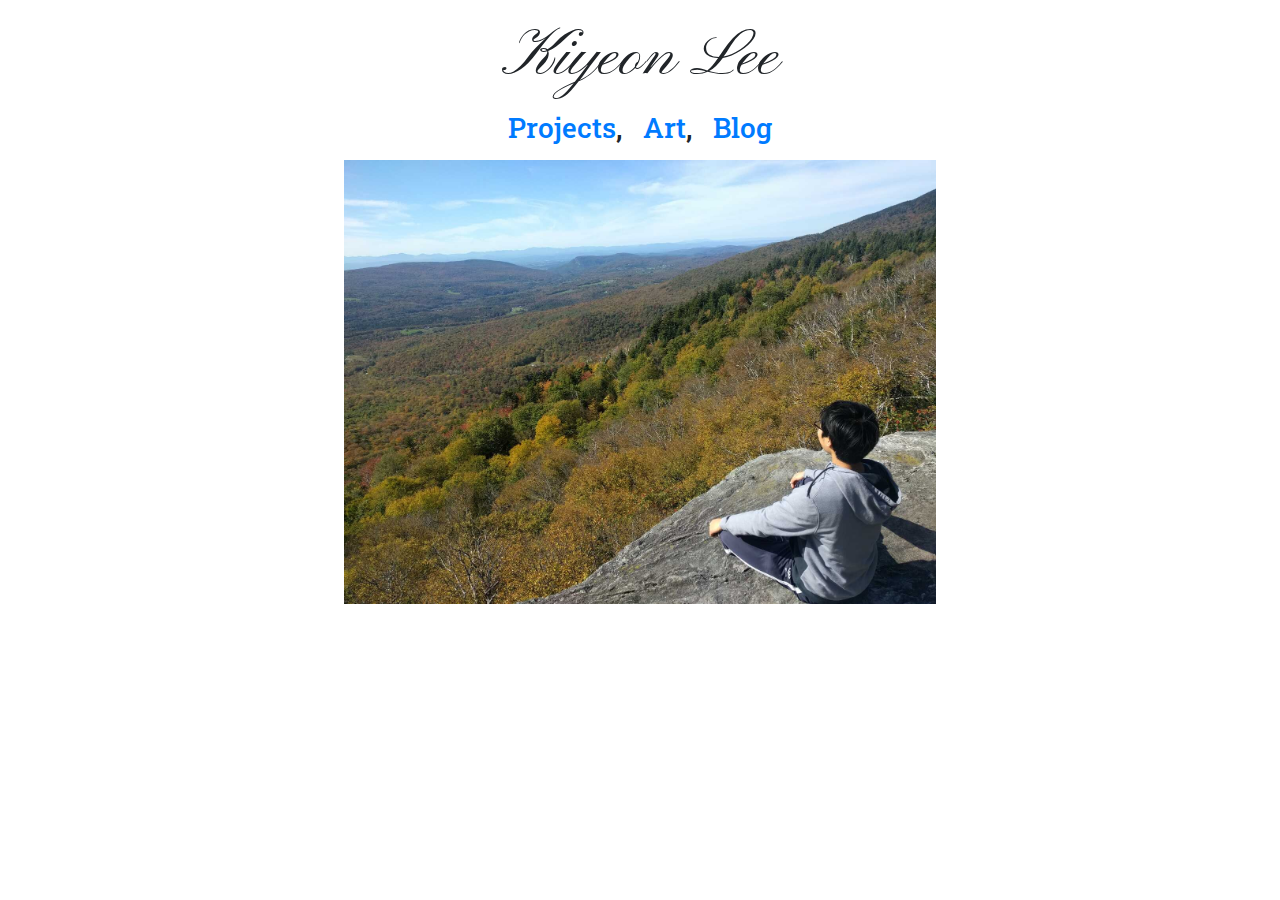
<file: index.html>
<html>
  <head>
    <title>Kiyeon Lee</title>
    <link href="https://fonts.googleapis.com/css?family=Pinyon+Script" rel="stylesheet">
    <link href="https://fonts.googleapis.com/css?family=Roboto+Slab&display=swap" rel="stylesheet">
    <link rel="stylesheet" href="https://stackpath.bootstrapcdn.com/bootstrap/4.4.1/css/bootstrap.min.css" integrity="sha384-Vkoo8x4CGsO3+Hhxv8T/Q5PaXtkKtu6ug5TOeNV6gBiFeWPGFN9MuhOf23Q9Ifjh" crossorigin="anonymous">
    <link href="style.css" rel="stylesheet">
    <meta name="viewport" content="width=device-width, initial-scale=1">
  </head>

  <body>
    <h1 id="ki">Kiyeon Lee</h1>
    <p class="h3">
      <a href="https://leekiyeon.notion.site/leekiyeon/Projects-1b2191da73484f8083139c3b4462e288" target="_blank">Projects</a>,      
      <a href="https://leekiyeon.notion.site/Art-5d936031fd34425988392c4f59637060" target="_blank">&nbsp&nbspArt</a>,
      <a href="https://kiyeon.substack.com/p/life" target="_blank">&nbsp&nbspBlog</a>
      <p>  
        <!-- <a href="mailto:kiyeonlee7@gmail.com" target="_blank">Email</a> -->
      </p>
    </p>
    <!-- <div style="line-height:0.7"> -->
      <img src="media/influencer.jpg" alt="Profile photo" class="px-sm-4 col-sm-12 col-lg-6">
    </div>
  </body>
</html>
</file>
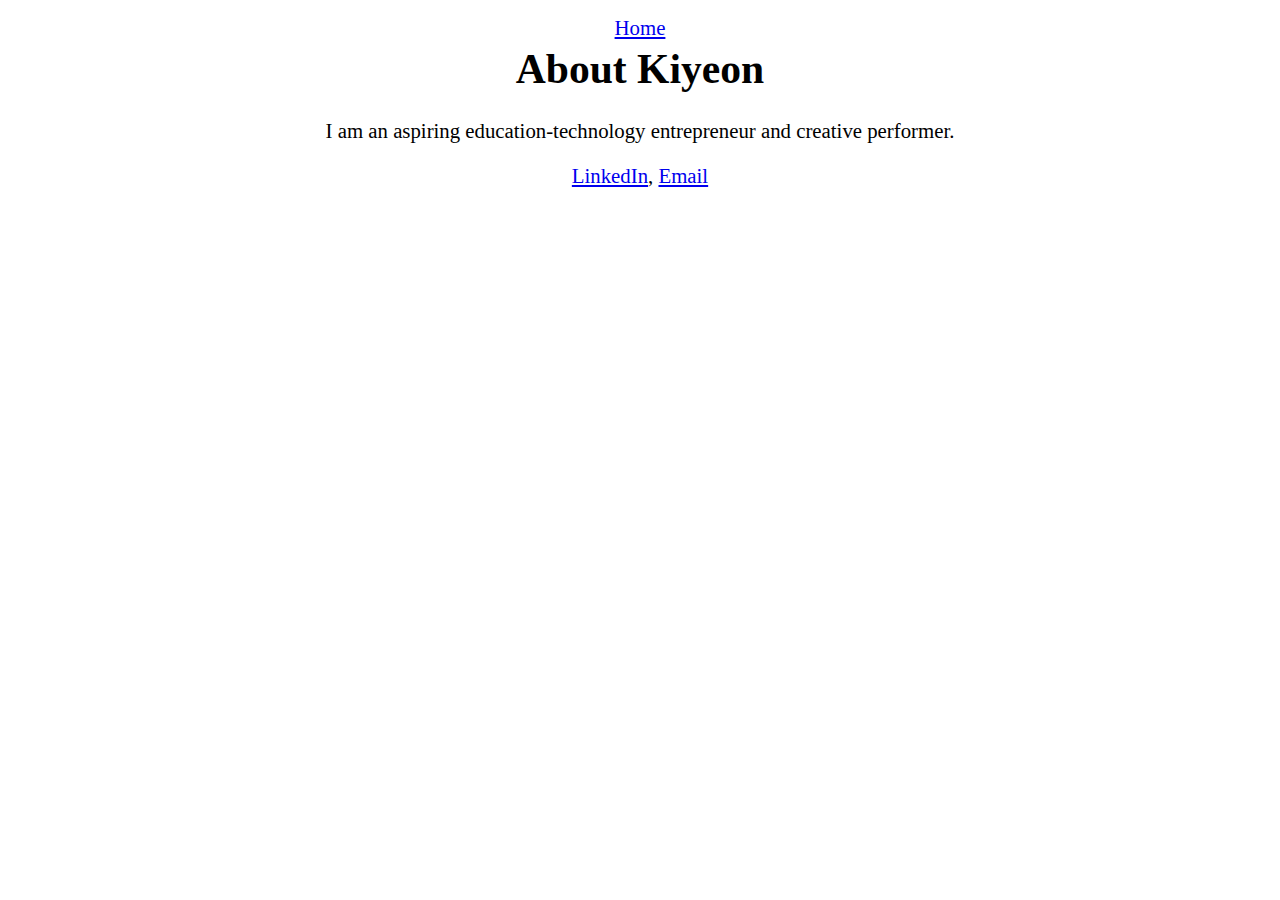
<file: about.html>
<!DOCTYPE html>
<html>
  <head>
    <title>About Kiyeon</title>
    <link href="style.css" rel="stylesheet">
    <meta name="viewport" content="width=device-width, initial-scale=1">
  </head>

  <body>
    <!-- <div class="aligned-textbox"> -->
      <a style="margin: 0em;" href="https://kiyeon.me">Home</a>
      <h1 style="margin:0; padding-top:10;">About Kiyeon</h1>
        <p>I am an aspiring education-technology entrepreneur and creative performer.</p> 
        <a href="https://www.linkedin.com/in/kiyeon/" target="_blank">LinkedIn</a>,  
        <a href="mailto:kiyeonlee7@gmail.com" target="_blank">Email</a>
  </body>
</html>
</file>
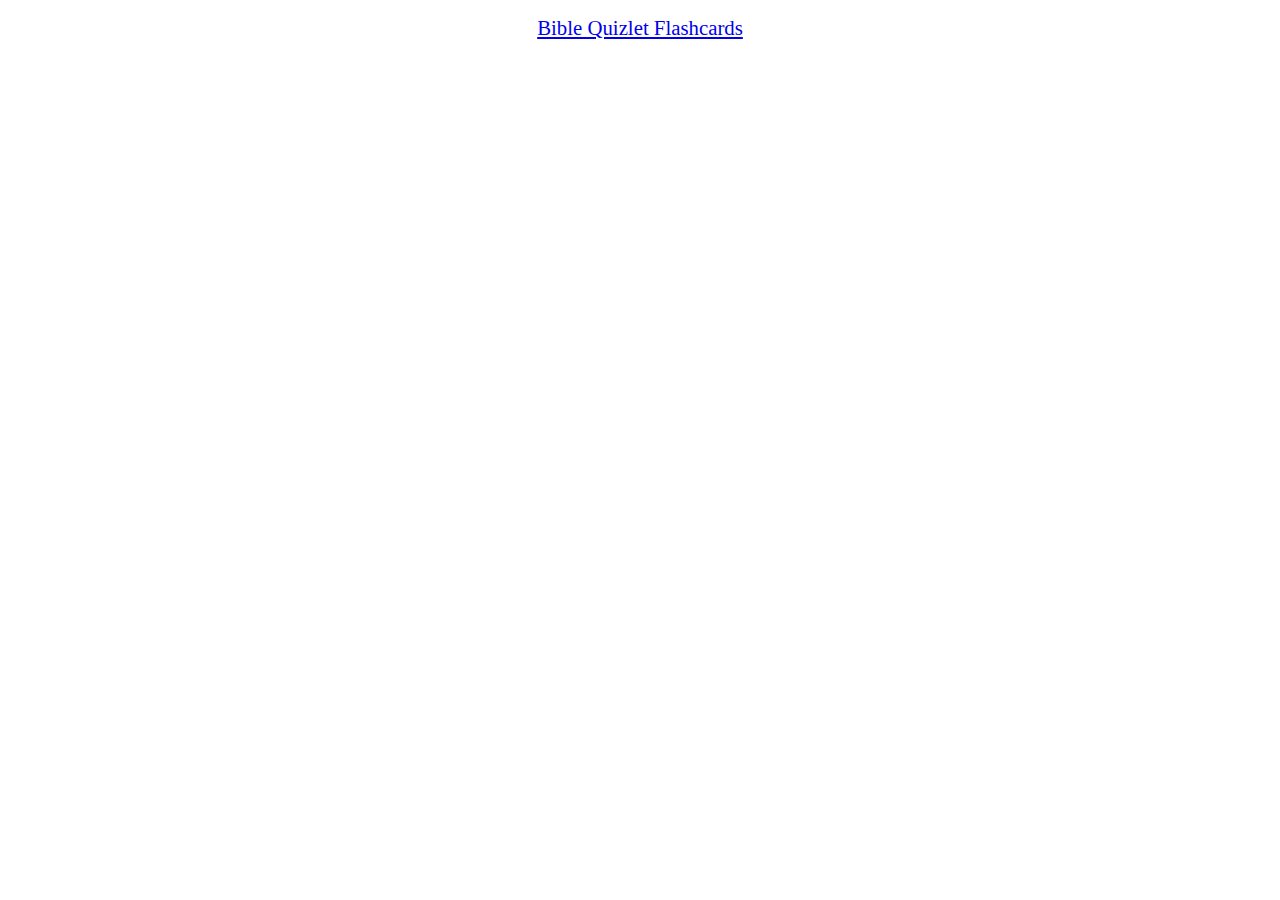
<file: ale.html>
<!DOCTYPE html>
<html>
  <head>
    <title>English Lesson links</title>
    <link href="style.css" rel="stylesheet">
    <meta name="viewport" content="width=device-width, initial-scale=1">
  </head>

  <body>

        <a href="https://quizlet.com/do/930159150/bible-vocab-flash-cards/?i=5xrckf&x=1jqt" target="_blank">Bible Quizlet Flashcards</a>
    
      </div>
  </body>
</html>
</file>
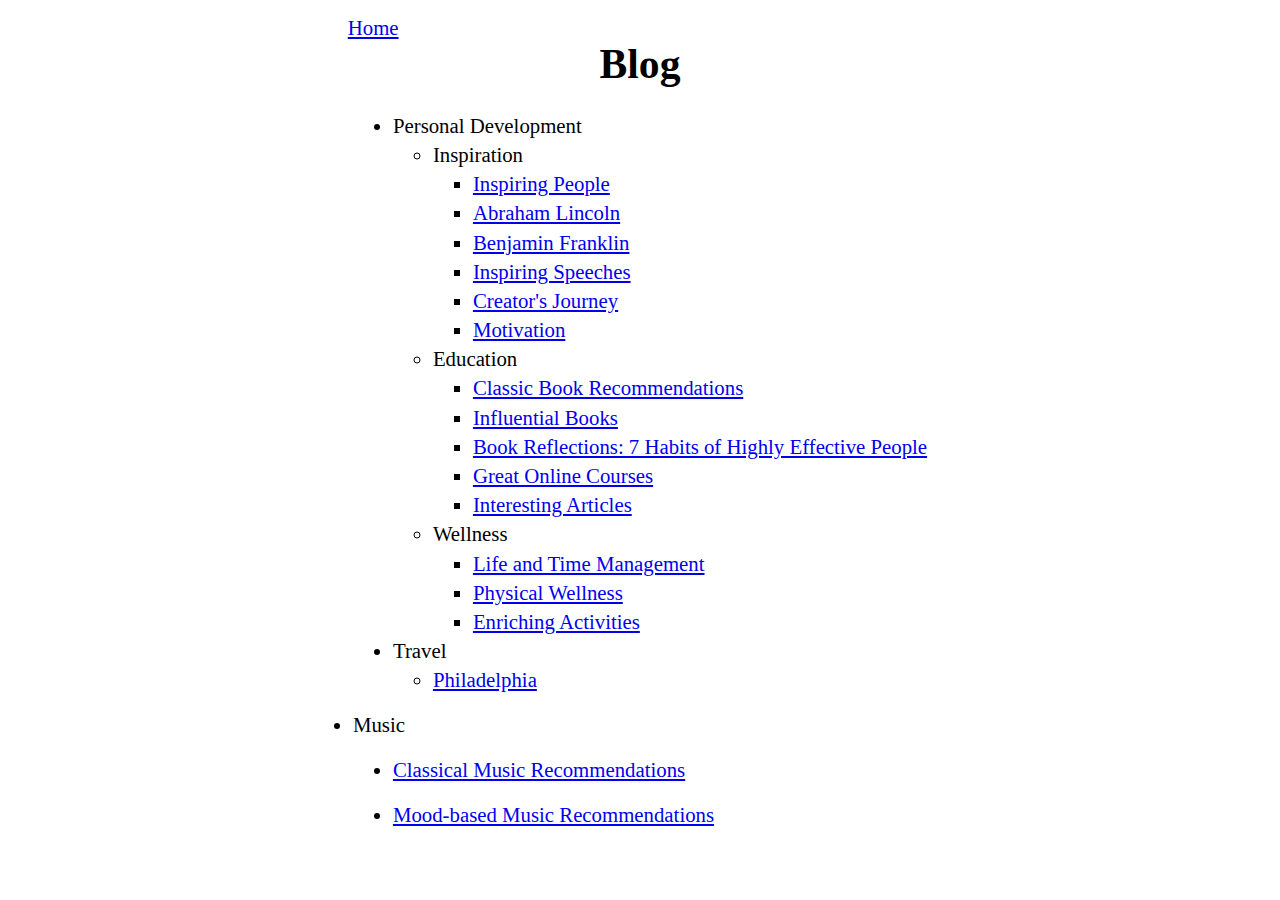
<file: blog.html>
<!DOCTYPE html>
<html>
  <head>
    <title>Blog</title>
    <link href="style.css" rel="stylesheet">
    <meta name="viewport" content="width=device-width, initial-scale=1">
  </head>

  <body>
    <div class="aligned-textbox">
      <a style="margin: 0px;" href="https://kiyeon.me">Home</a>
      <h1 style="margin:0; padding-top:0;"><a href="https://kiyeon.substack.com" target="_blank"></a>Blog</h1>
      <p>
        <ul>
          <li>Personal Development</li>
            <ul>  
              <li>Inspiration</li>
                <ul>
                  <li><a href="https://kiyeon.substack.com/p/inspiring-people" target="_blank">Inspiring People</a></li> 
                  <li><a href="https://kiyeon.substack.com/p/abraham-lincoln" target="_blank">Abraham Lincoln</a></li>
                  <li><a href="https://kiyeon.substack.com/p/benjamin-franklin" target="_blank">Benjamin Franklin</a></li> 
                  <li><a href="https://kiyeon.substack.com/p/inspiring-speeches" target="_blank">Inspiring Speeches</a></li> 
                  <li><a href="https://kiyeon.substack.com/p/creators-coach" target="_blank">Creator's Journey</a></li>  
                  <li><a href="https://kiyeon.substack.com/p/motivator" target="_blank">Motivation</a></li> 
                </ul>
              <li>Education</li>
                <ul>
                  <li><a href="https://kiyeon.substack.com/p/classic-books-recommendations" target="_blank">Classic Book Recommendations</a></li> 
                  <li><a href="https://kiyeon.substack.com/p/influential-books" target="_blank">Influential Books</a></li> 
                  <li><a href="https://kiyeon.substack.com/p/reflections-from-7-habits-of-highly" target="_blank">Book Reflections: 7 Habits of Highly Effective People</a></li> 
                  <li><a href="https://kiyeon.substack.com/p/great-online-courses" target="_blank">Great Online Courses</a></li> 
                  <li><a href="https://kiyeon.substack.com/p/interesting-articles" target="_blank">Interesting Articles</a></li> 
                </ul>
              <li>Wellness</li>
                <ul>
                  <li><a href="https://kiyeon.substack.com/p/life-advice-and-time-management?sd=pf" target="_blank">Life and Time Management</a></li>
                  <li><a href="https://kiyeon.substack.com/p/physical-wellness?s=w" target="_blank">Physical Wellness</a></li> 
                  <li><a href="https://kiyeon.substack.com/p/enriching-activities" target="_blank">Enriching Activities</a></li>                 
                </ul>
            </ul>
            <li>Travel</li>
            <ul>
              <li><a href="https://kiyeon.substack.com/p/my-favorite-things-in-philadelphia" target="_blank">Philadelphia</a></li>               
            </ul>
        </ul>
          <li>Music</li>
            <ul>  
              <li><a href="https://kiyeon.substack.com/p/classical-music-recommendations" target="_blank">Classical Music Recommendations</a></li> 
            </ul>
            <ul>  
              <li><a href="https://kiyeon.substack.com/p/music-to-mood" target="_blank">Mood-based Music Recommendations</a></li> 
            </ul>    
        </ul> 
      </p>
    </div>
  </body>
</html>
</file>
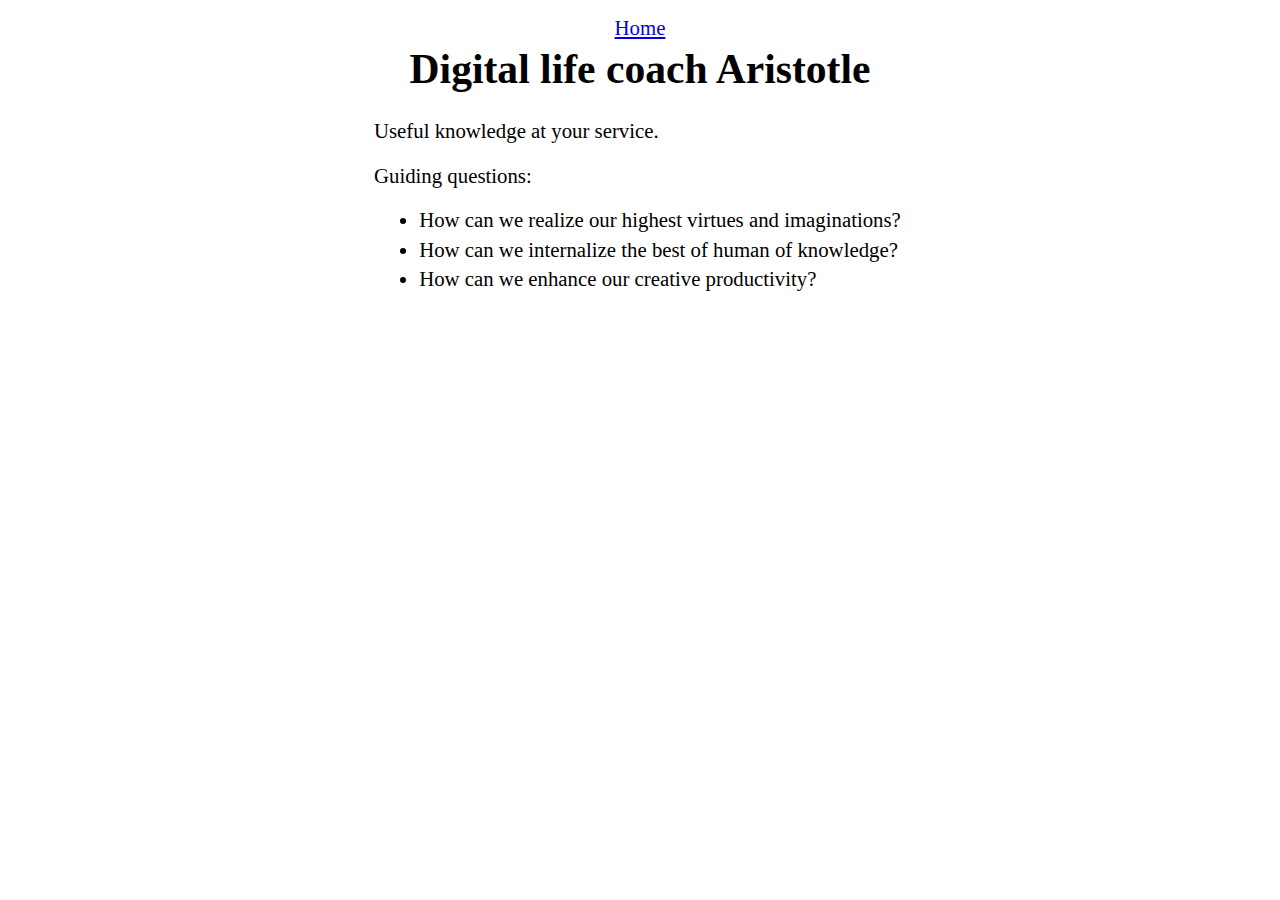
<file: coach.html>
<!DOCTYPE html>
<html>
  <head>
    <title>Coach</title>
    <link href="style.css" rel="stylesheet">
    <meta name="viewport" content="width=device-width, initial-scale=1">
  </head>

  <body>
      <a style="margin: 0em;" href="https://kiyeon.me">Home</a>
      <h1 style="margin:0; padding-top:10;">Digital life coach Aristotle</h1>
      <div class="aligned-textbox">
        <p>Useful knowledge at your service.</p> 
        <p> Guiding questions:</p> 
        <ul>
          <li>How can we realize our highest virtues and imaginations?</li>
          <li>How can we internalize the best of human of knowledge?</li>
          <li>How can we enhance our creative productivity?</li>
        </ul>
      </div>
  </body>
</html>
</file>
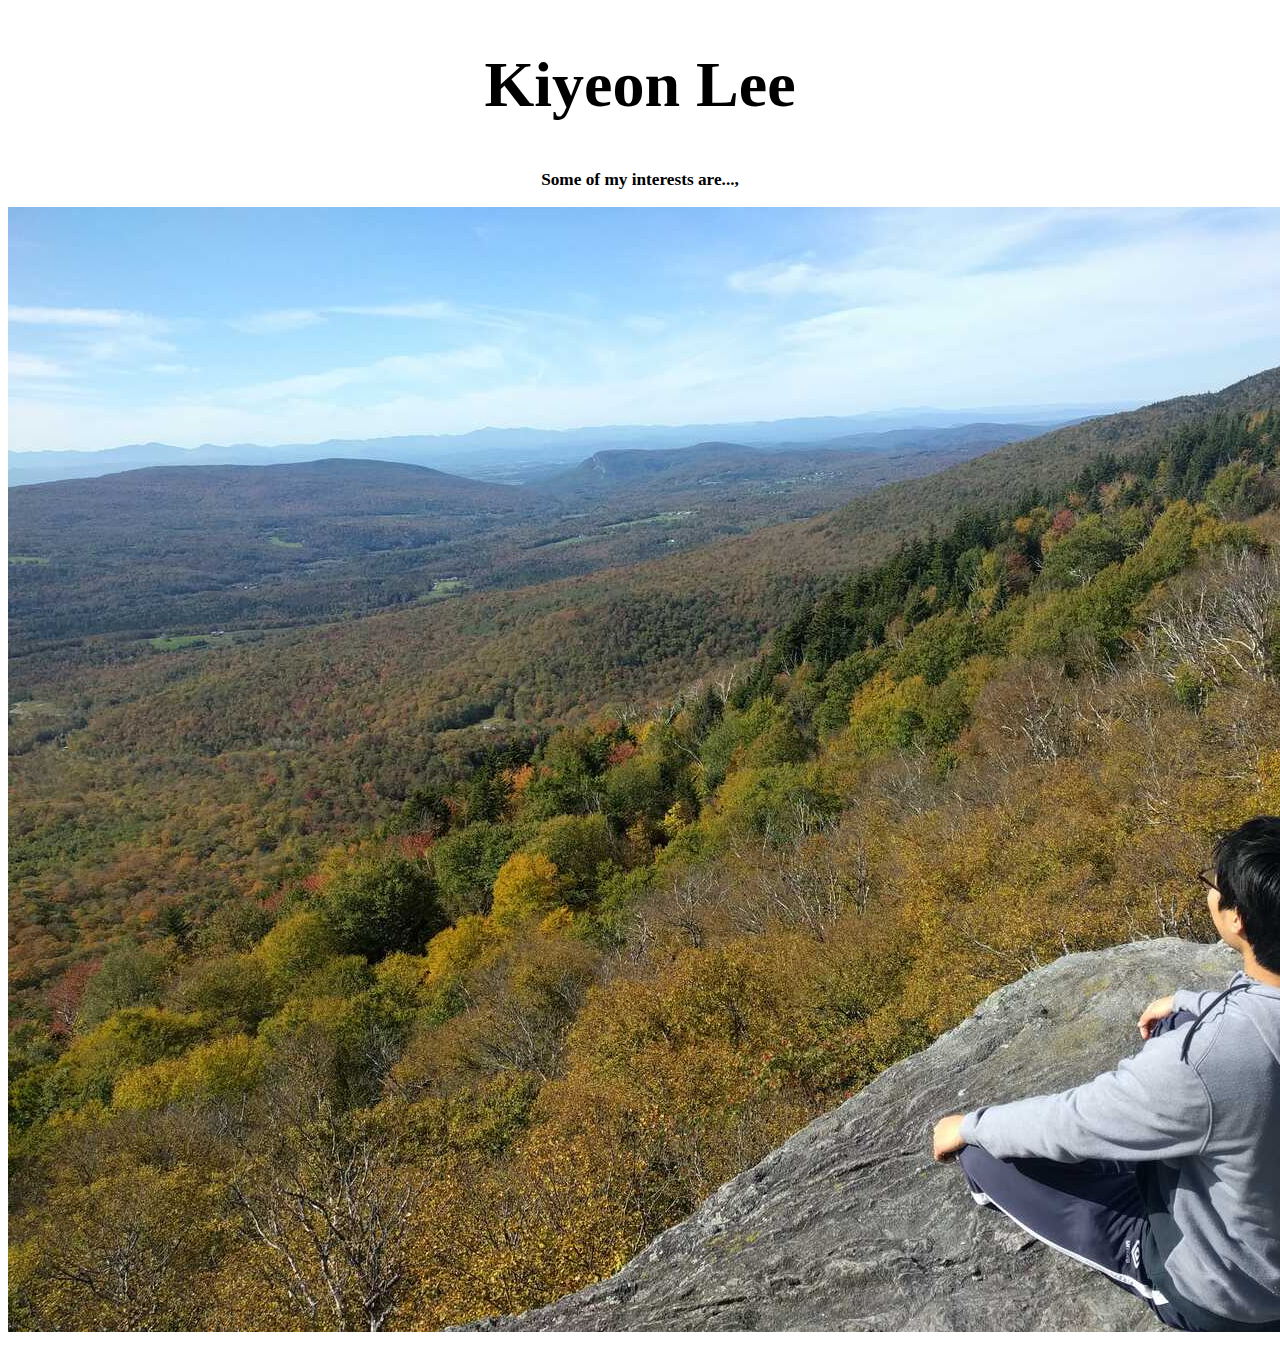
<file: entrepreneur.html>
<!DOCTYPE html>
<html>
  <head>
    <title>Projects</title>
    <link href="style.css" rel="stylesheet">
  </head>

  <body>
    <div class="container-fluid">
      <div class="row-fluid">
    <div class="span12">
      <h1 id='ki'>Kiyeon Lee</h1>
    </div>
      </div>
      <div class="row-fluid">
    <div class="span12 details">
      <h5>
        <p>
          <a>Some of my interests are...</a>,
        </p>
        <img id="main" src="media/influencer.jpg" alt="Profile photo" class="influencer">
      </h5>
    </div>
        </div>
    </div>
  </body>
</html>
</file>
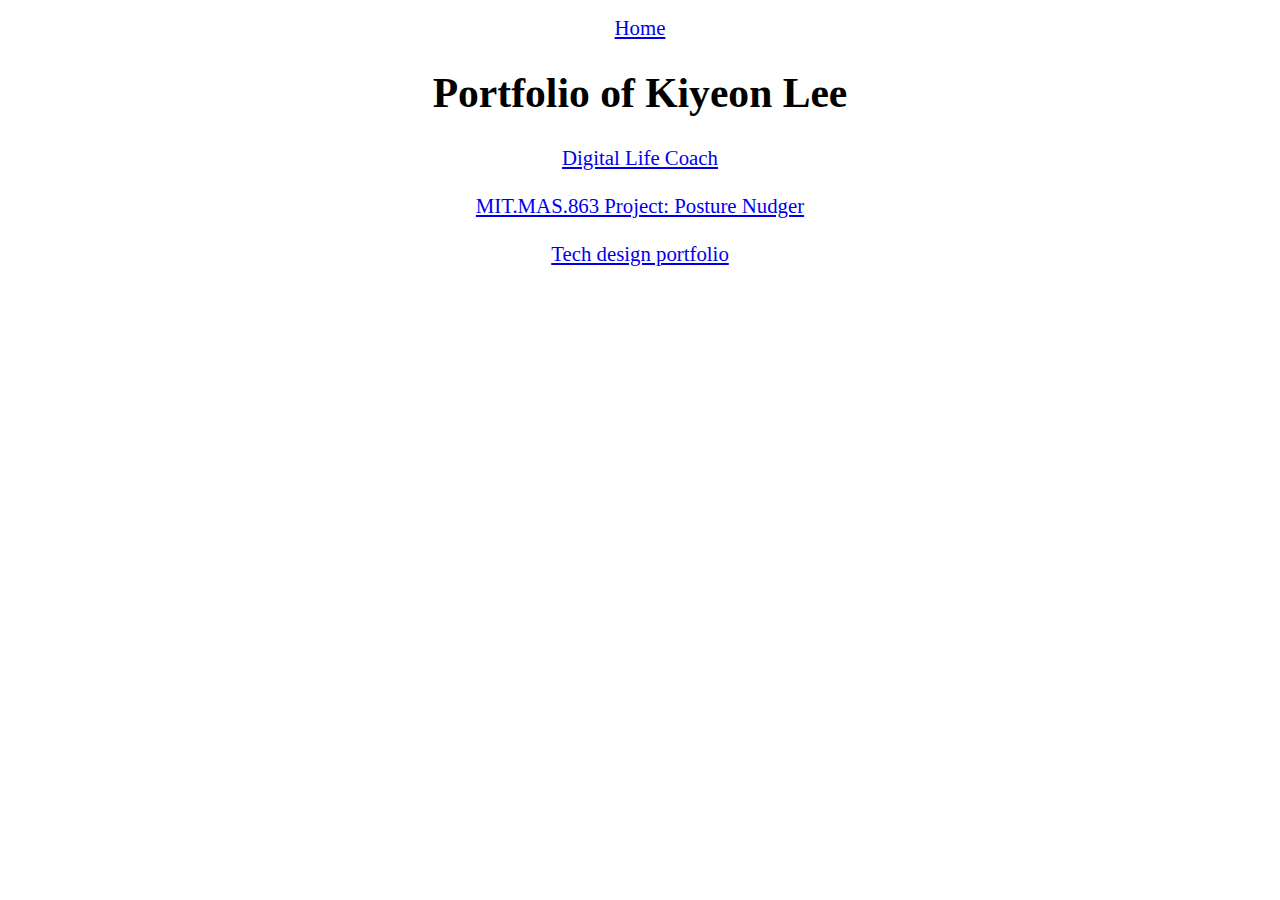
<file: portfolio.html>
<!DOCTYPE html>
<html>
  <head>
    <title>Portfolio</title>
    <link href="style.css" rel="stylesheet">
    <meta name="viewport" content="width=device-width, initial-scale=1">
  </head>

  <body>
      <a style="margin: 0em;" href="https://kiyeon.me" target="_blank">Home</a>
        <br><br>
      <h1 style="margin:0; padding-top:5;">Portfolio of Kiyeon Lee</h1><br>  
        <a href="https://leekiyeon.notion.site/Outline-of-Digital-Life-Coach-0c603bb2bf824ea89c2a9e2c84513a26?pvs=4" target="_blank">Digital Life Coach</a><br><br>
        <a href="https://fab.cba.mit.edu/classes/863.19/Harvard/people/Kiyeon/final.html" target="_blank">MIT.MAS.863 Project: Posture Nudger</a><br><br>
        <a href="https://www.figma.com/proto/1XbooUBVT0dhqZRqVId6Jc/Kiyeon-Lee---Portfolio?node-id=4%3A2&scaling=min-zoom&page-id=0%3A1" target="_blank">Tech design portfolio</a><br><br>
  </body>
</html>
</file>
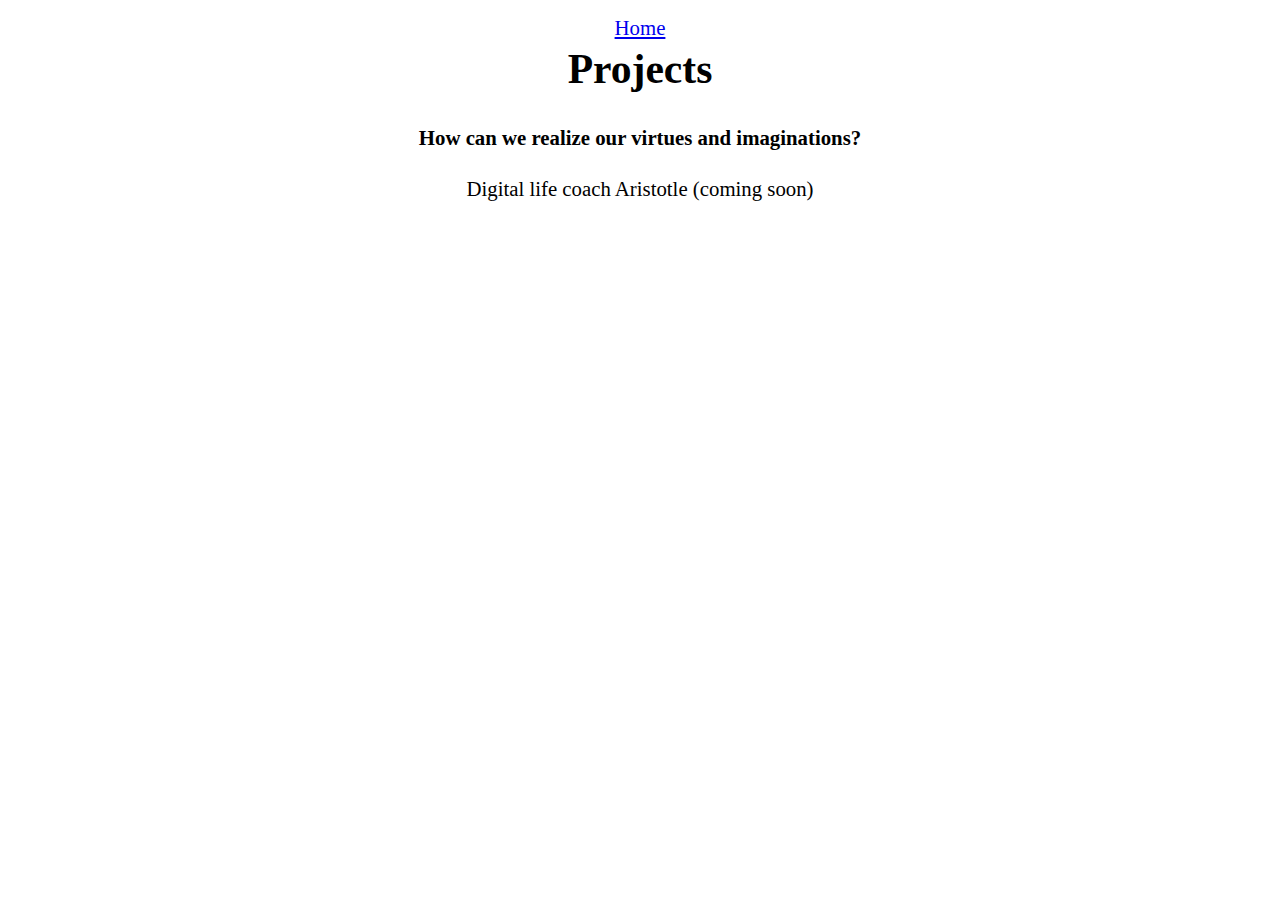
<file: projects.html>
<!DOCTYPE html>
<html>
  <head>
    <title>Projects</title>
    <link href="style.css" rel="stylesheet">
    <meta name="viewport" content="width=device-width, initial-scale=1">
  </head>

  <body>
    <!-- <div class="aligned-textbox"> -->
      <a style="margin: 0em;" href="https://kiyeon.me">Home</a>
      <h1 style="margin:0; padding-top:5;">Projects</h1>
      <h4>How can we realize our virtues and imaginations?</h4> 
      <p style="text-align: center;">Digital life coach Aristotle (coming soon)</p>
      <!-- <figure>
        <img src="media/david.jpg" alt="Michelangelo's David" id="space">
        <figcaption style="font-size: 0.8em">Michelangelo's <em>David</em></figcaption>
      </figure> -->
    <!-- </div> -->
  </body>
</html>
</file>
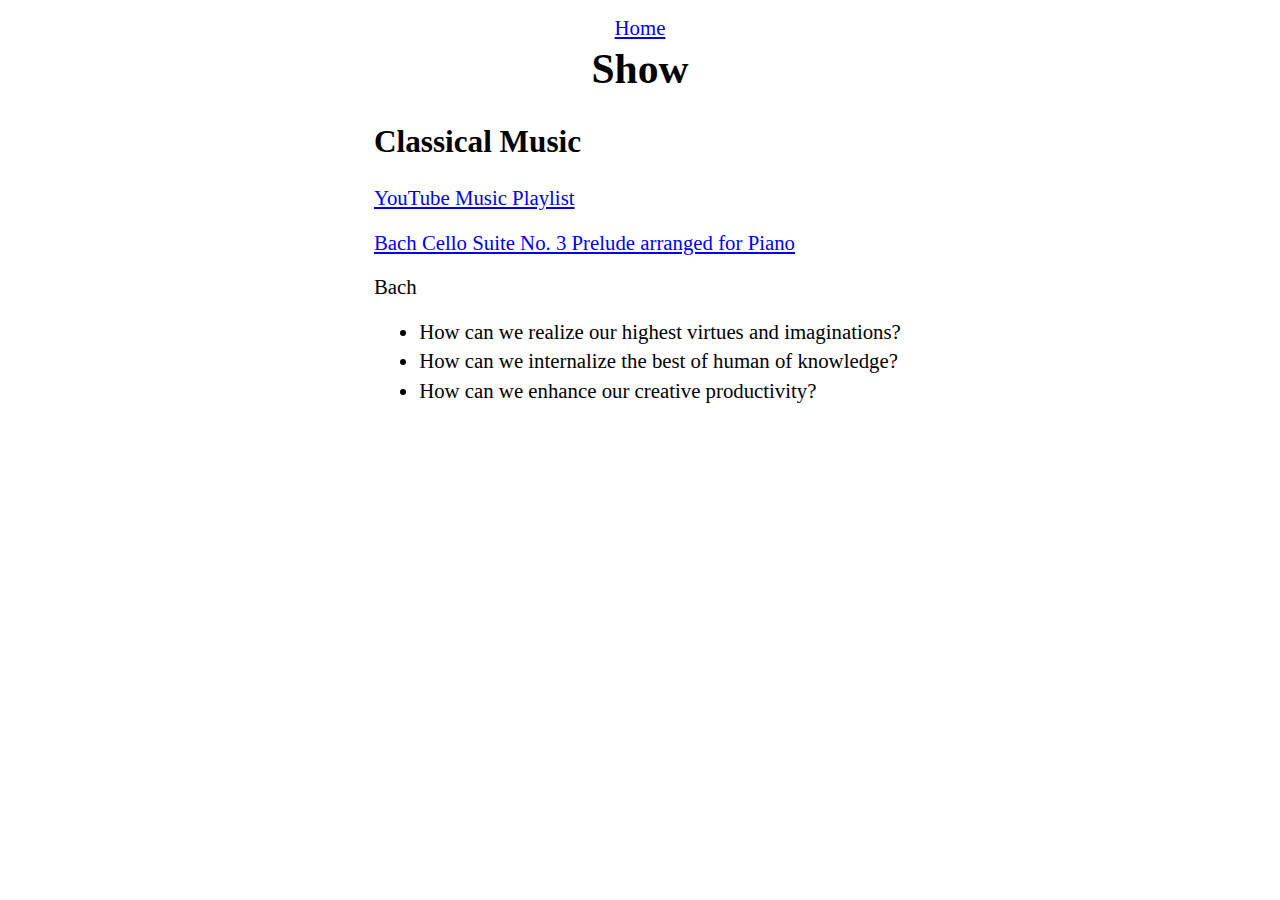
<file: show.html>
<!DOCTYPE html>
<html>
  <head>
    <title>Show</title>
    <link href="style.css" rel="stylesheet">
    <meta name="viewport" content="width=device-width, initial-scale=1">
  </head>

  <body>
      <a style="margin: 0em;" href="https://kiyeon.me">Home</a>
      <h1 style="margin:0; padding-top:10;">Show</h1>
      <div class="aligned-textbox">
        <h2>Classical Music</h2>
        <a href="https://www.youtube.com/playlist?list=PL4hC7JA84GTNeAazbLnctG0QoJn0Zle17" target="_blank">YouTube Music Playlist</a>
        <p><a href="https://www.youtube.com/watch?v=7EvWBMZjw1I&list=PL4hC7JA84GTNeAazbLnctG0QoJn0Zle17&index=1">Bach Cello Suite No. 3 Prelude arranged for Piano</a></p>
        <p>Bach</p> 
        <ul>
          <li>How can we realize our highest virtues and imaginations?</li>
          <li>How can we internalize the best of human of knowledge?</li>
          <li>How can we enhance our creative productivity?</li>
        </ul>
      </div>
  </body>
</html>
</file>
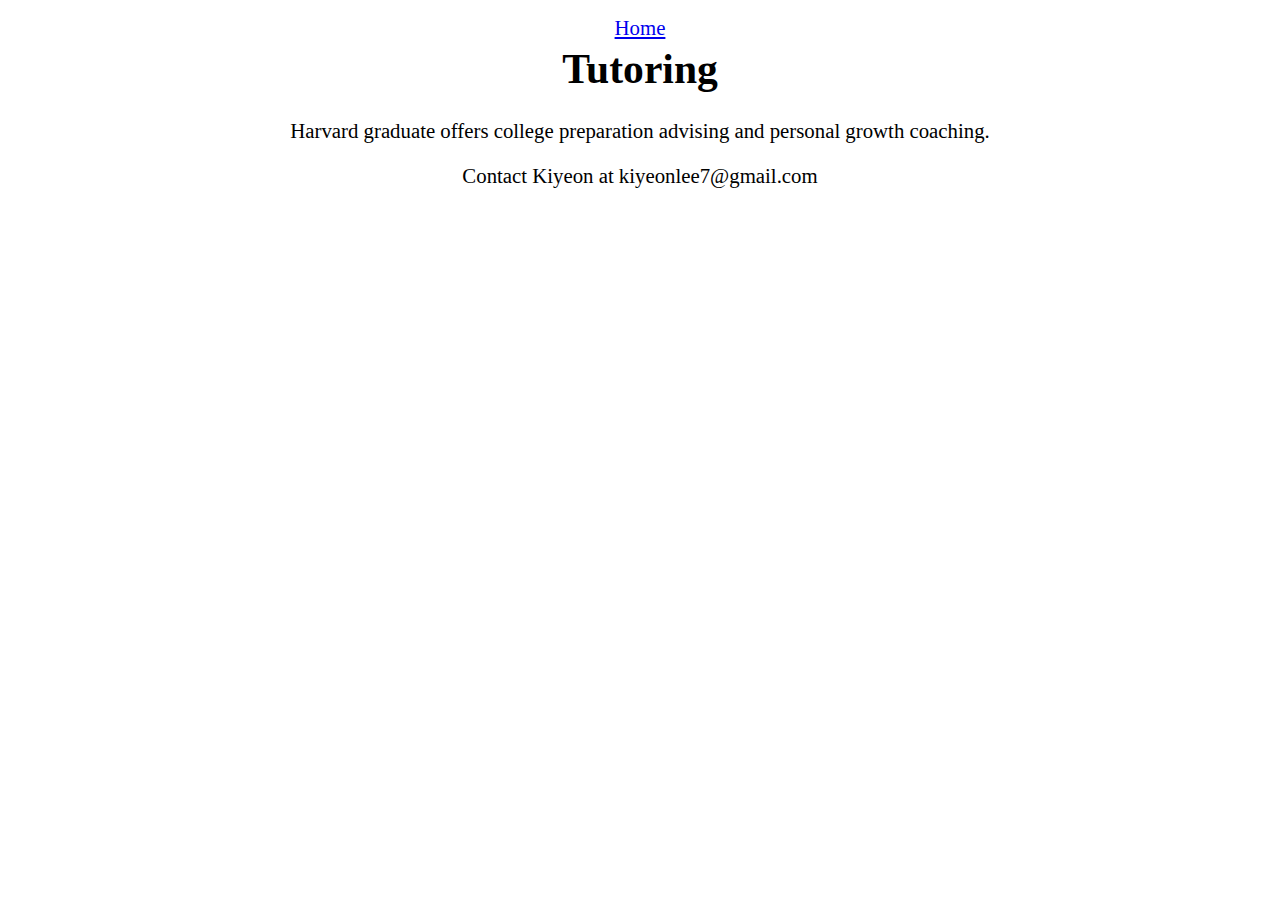
<file: tutoring.html>
<!DOCTYPE html>
<html>
  <head>
    <title>Projects</title>
    <link href="style.css" rel="stylesheet">
    <meta name="viewport" content="width=device-width, initial-scale=1">
  </head>

  <body>
    <!-- <div class="aligned-textbox"> -->
      <a style="margin: 0em;" href="https://kiyeon.me">Home</a>
      <h1 style="margin:0; padding-top:10;">Tutoring</h1>
        <p>Harvard graduate offers college preparation advising and personal growth coaching.</p> 
        </p> Contact Kiyeon at kiyeonlee7@gmail.com</p> 
        </p> 
  </body>
</html>
</file>
<file: style.css>
body {
    margin-top: 1rem;
    font-family: 'Roboto Slab', serif;
    text-align: center;
    font-size: 1.3em;
}

.centered-container {
    /* text-align: center; */
    
    /* flex-direction: column;
    justify-content: flex-start; */

    /* margin: auto;    */
    /* width: 50%;           */
    /* border: 3px; */
    /* padding: 5px; */
}

.aligned-textbox{
    display: inline-block;
    text-align: left;
    /* font-size: 1.3em; */

}

#ki {
  font-family: 'Pinyon Script', cursive;
  font-size: 4rem;
}

h1 {
    text-align: center;
    padding: 5px;
}

/* h5 {
    font-size: 1.3rem;
} */


li {
    margin: 0.25em;   /* bullet line height adjust */
    
    
    /* padding: 0px 0px; */
    /* text-align: center; */
    /* list-style-position: inside; */
}

/* .influencer-image-container {
    padding:3em;
} */

img#space {
    /* Spacing between words and image */
    padding-top: 0em;
}
</file>
